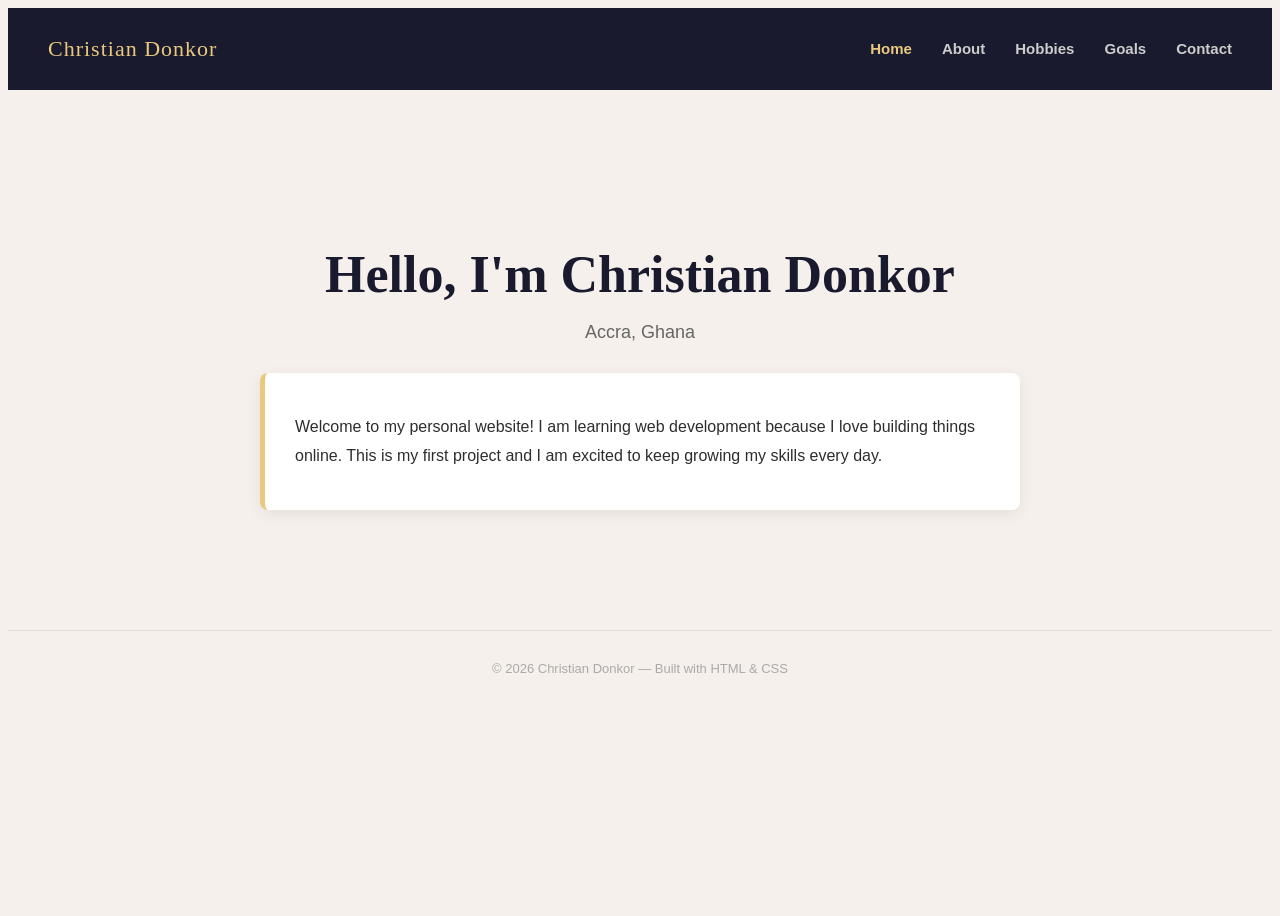
<file: index.html>
<!DOCTYPE html>
<html lang="en">
<head>
  <meta charset="UTF-8" />
  <meta name="viewport" content="width=device-width, initial-scale=1.0"/>
  <title>Christian Donkor - Home</title>
  <link rel="stylesheet" href="styles.css" />
</head>
<body>

  <nav>
    <div class="logo">Christian Donkor</div>
    <ul>
      <li><a href="index.html" class="active">Home</a></li>
      <li><a href="about.html">About</a></li>
      <li><a href="hobbies.html">Hobbies</a></li>
      <li><a href="goals.html">Goals</a></li>
      <li><a href="contact.html">Contact</a></li>
    </ul>
  </nav>

  <div class="page">
    <div class="hero">
      <h1>Hello, I'm Christian Donkor</h1>
      <p class="subtitle">Accra, Ghana</p>
      <div class="intro-card">
        <p>Welcome to my personal website! I am learning web development because I love building things online. This is my first project and I am excited to keep growing my skills every day.</p>
      </div>
    </div>
  </div>

  <footer>
    &copy; 2026 Christian Donkor &mdash; Built with HTML &amp; CSS
  </footer>

</body>
</html>
</file>
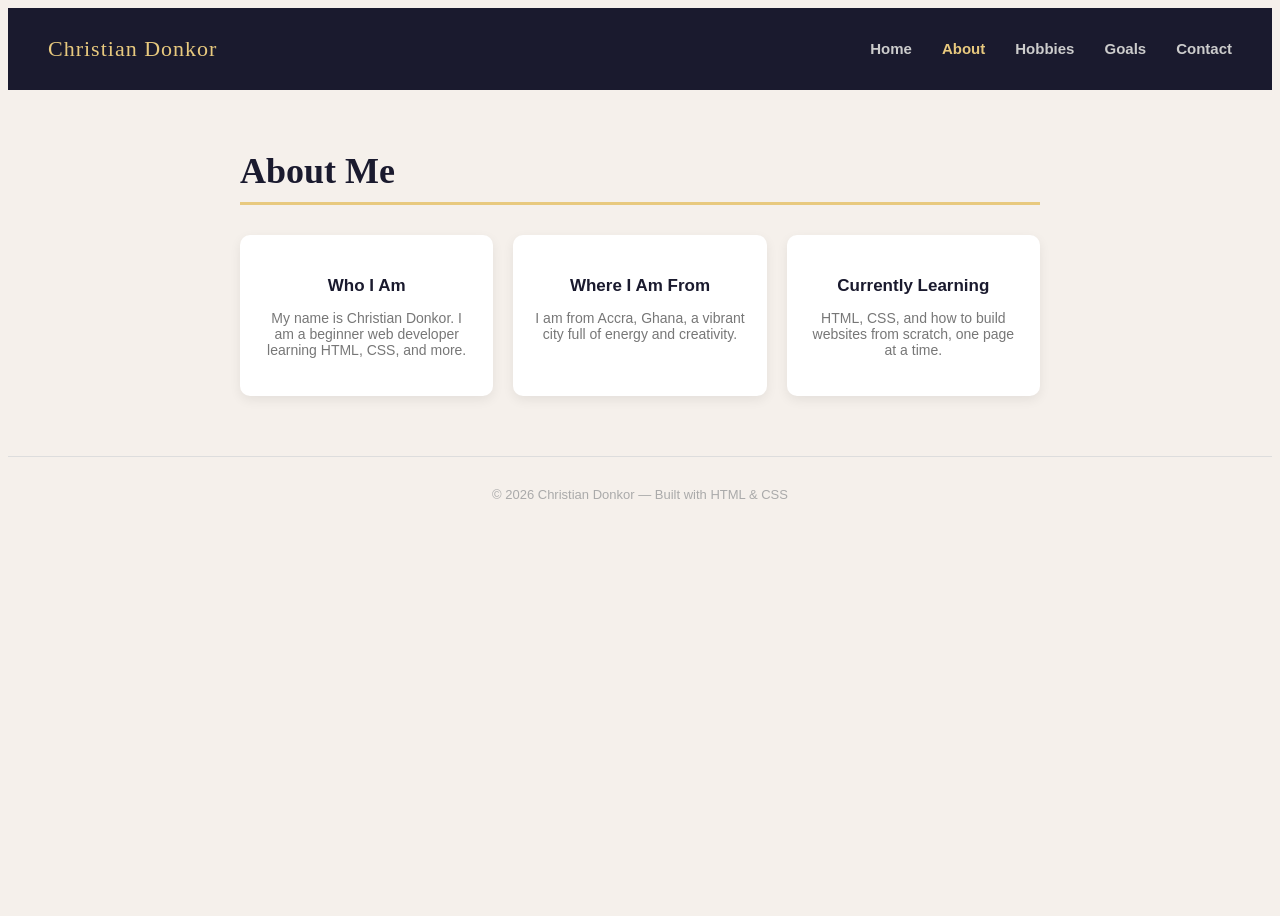
<file: about.html>
<!DOCTYPE html>

<html lang="en">
<head>
  <meta charset="UTF-8" />
  <meta name="viewport" content="width=device-width, initial-scale=1.0"/>
  <title>Christian Donkor - About</title>
  <link rel="stylesheet" href="styles.css" />
</head>
<body>

  <nav>
    <div class="logo">Christian Donkor</div>
    <ul>
      <li><a href="index.html">Home</a></li>
      <li><a href="about.html" class="active">About</a></li>
      <li><a href="hobbies.html">Hobbies</a></li>
      <li><a href="goals.html">Goals</a></li>
      <li><a href="contact.html">Contact</a></li>
    </ul>
  </nav>

  <div class="page">
    <h2 class="section-title">About Me</h2>
    <div class="card-grid">
      <div class="card">
        <h3>Who I Am</h3>
        <p>My name is Christian Donkor. I am a beginner web developer learning HTML, CSS, and more.</p>
      </div>
      <div class="card">
        <h3>Where I Am From</h3>
        <p>I am from Accra, Ghana, a vibrant city full of energy and creativity.</p>
      </div>
      <div class="card">
        <h3>Currently Learning</h3>
        <p>HTML, CSS, and how to build websites from scratch, one page at a time.</p>
      </div>
    </div>
  </div>

  <footer>
    &copy; 2026 Christian Donkor &mdash; Built with HTML &amp; CSS
  </footer>

</body>
</html>
</file>
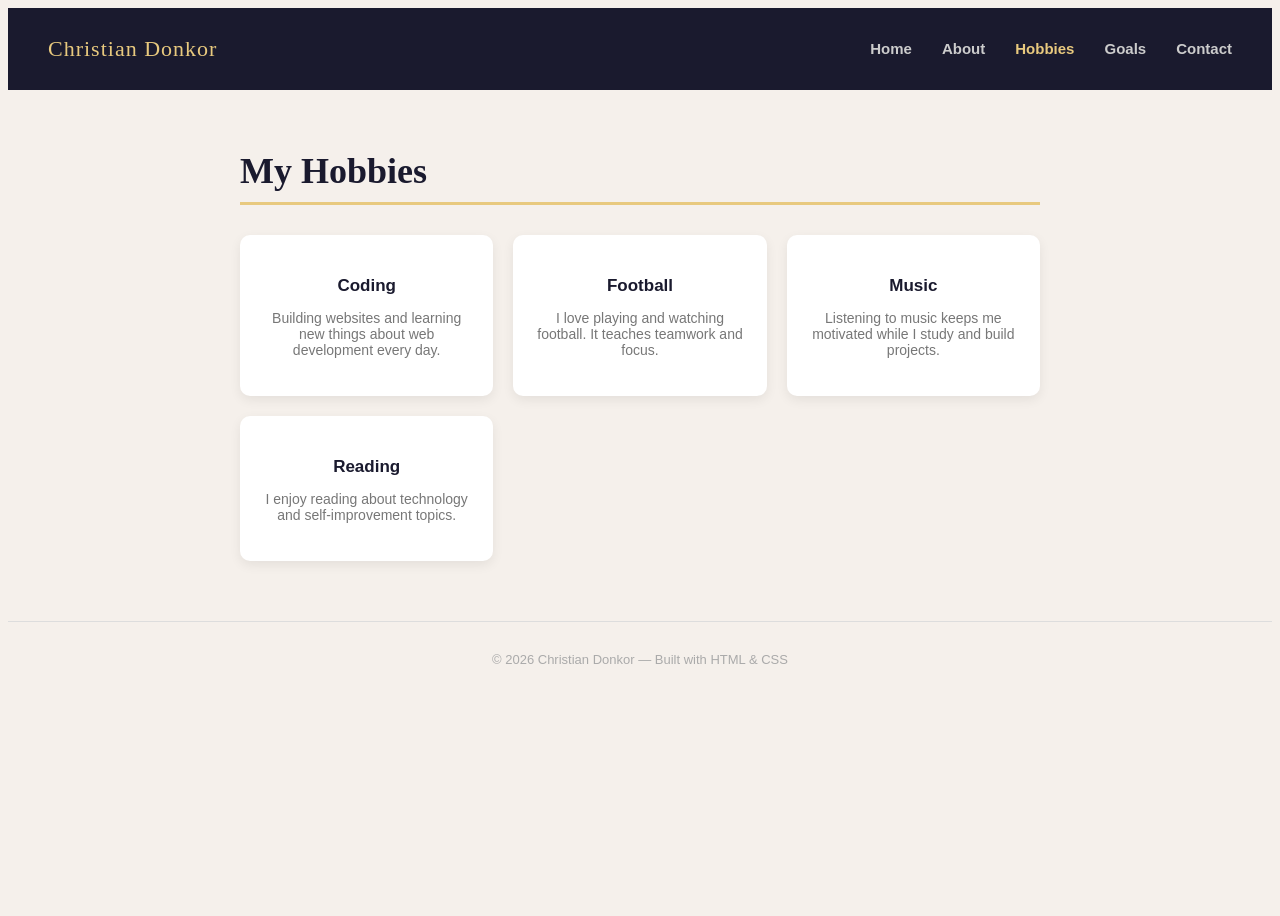
<file: hobbies.html>
<!DOCTYPE html>

<html lang="en">
<head>
  <meta charset="UTF-8" />
  <meta name="viewport" content="width=device-width, initial-scale=1.0"/>
  <title>Christian Donkor - Hobbies</title>
  <link rel="stylesheet" href="styles.css" />
</head>
<body>

  <nav>
    <div class="logo">Christian Donkor</div>
    <ul>
      <li><a href="index.html">Home</a></li>
      <li><a href="about.html">About</a></li>
      <li><a href="hobbies.html" class="active">Hobbies</a></li>
      <li><a href="goals.html">Goals</a></li>
      <li><a href="contact.html">Contact</a></li>
    </ul>
  </nav>

  <div class="page">
    <h2 class="section-title">My Hobbies</h2>
    <div class="card-grid">
      <div class="card">
        <h3>Coding</h3>
        <p>Building websites and learning new things about web development every day.</p>
      </div>
      <div class="card">
        <h3>Football</h3>
        <p>I love playing and watching football. It teaches teamwork and focus.</p>
      </div>
      <div class="card">
        <h3>Music</h3>
        <p>Listening to music keeps me motivated while I study and build projects.</p>
      </div>
      <div class="card">
        <h3>Reading</h3>
        <p>I enjoy reading about technology and self-improvement topics.</p>
      </div>
    </div>
  </div>

  <footer>
    &copy; 2026 Christian Donkor &mdash; Built with HTML &amp; CSS
  </footer>

</body>
</html>
</file>
<file: styles.css>
body {
  font-family: 'Nunito', sans-serif;
  background-color: #f5f0eb;
  color: #2d2d2d;
  min-height: 100vh;
}

/* ===== Navigation ===== */
nav {
  background-color: #1a1a2e;
  padding: 16px 40px;
  display: flex;
  justify-content: space-between;
  align-items: center;
}

nav .logo {
  font-family: 'Playfair Display', serif;
  color: #e8c97e;
  font-size: 22px;
  letter-spacing: 1px;
}

nav ul {
  list-style: none;
  display: flex;
  gap: 30px;
}

nav ul li a {
  color: #ccc;
  text-decoration: none;
  font-size: 15px;
  font-weight: 600;
  transition: color 0.2s;
}

nav ul li a:hover,
nav ul li a.active {
  color: #e8c97e;
}

/* ===== Page Wrapper ===== */
.page {
  max-width: 800px;
  margin: 60px auto;
  padding: 0 20px;
}

/* ===== Hero (Home) ===== */
.hero {
  text-align: center;
  padding: 60px 20px;
}

.hero h1 {
  font-family: 'Playfair Display', serif;
  font-size: 52px;
  color: #1a1a2e;
  margin-bottom: 12px;
}

.hero .subtitle {
  font-size: 18px;
  color: #666;
  margin-bottom: 30px;
}

.hero .intro-card {
  background: white;
  border-left: 5px solid #e8c97e;
  padding: 24px 30px;
  border-radius: 8px;
  text-align: left;
  font-size: 16px;
  line-height: 1.8;
  box-shadow: 0 4px 16px rgba(0,0,0,0.07);
}

/* ===== Section Heading ===== */
h2.section-title {
  font-family: 'Playfair Display', serif;
  font-size: 36px;
  color: #1a1a2e;
  margin-bottom: 30px;
  border-bottom: 3px solid #e8c97e;
  padding-bottom: 10px;
}

/* ===== Cards ===== */
.card-grid {
  display: grid;
  grid-template-columns: repeat(auto-fit, minmax(200px, 1fr));
  gap: 20px;
  margin-top: 10px;
}

.card {
  background: white;
  border-radius: 10px;
  padding: 24px 20px;
  text-align: center;
  box-shadow: 0 4px 12px rgba(0,0,0,0.07);
  transition: transform 0.2s;
}

.card:hover {
  transform: translateY(-4px);
}

.card h3 {
  font-size: 17px;
  color: #1a1a2e;
  margin-bottom: 6px;
}

.card p {
  font-size: 14px;
  color: #777;
}

/* ===== Goals List ===== */
.goals-list {
  list-style: none;
  display: flex;
  flex-direction: column;
  gap: 16px;
}

.goals-list li {
  background: white;
  padding: 20px 24px;
  border-radius: 10px;
  display: flex;
  align-items: center;
  gap: 16px;
  font-size: 16px;
  box-shadow: 0 4px 12px rgba(0,0,0,0.06);
}

.goals-list li .number {
  background: #1a1a2e;
  color: #e8c97e;
  font-family: 'Playfair Display', serif;
  font-size: 20px;
  width: 40px;
  height: 40px;
  border-radius: 50%;
  display: flex;
  align-items: center;
  justify-content: center;
  flex-shrink: 0;
}

/* ===== Contact ===== */
.contact-box {
  background: white;
  border-radius: 12px;
  padding: 40px;
  box-shadow: 0 4px 16px rgba(0,0,0,0.07);
}

.contact-box p {
  font-size: 16px;
  line-height: 1.8;
  margin-bottom: 24px;
  color: #555;
}

.contact-item {
  display: flex;
  align-items: center;
  gap: 14px;
  margin-bottom: 16px;
  font-size: 16px;
}

.contact-item span.label {
  font-weight: 700;
  color: #1a1a2e;
  min-width: 80px;
}

/* ===== Footer ===== */
footer {
  text-align: center;
  padding: 30px;
  color: #aaa;
  font-size: 13px;
  margin-top: 60px;
  border-top: 1px solid #ddd;
}
</file>
